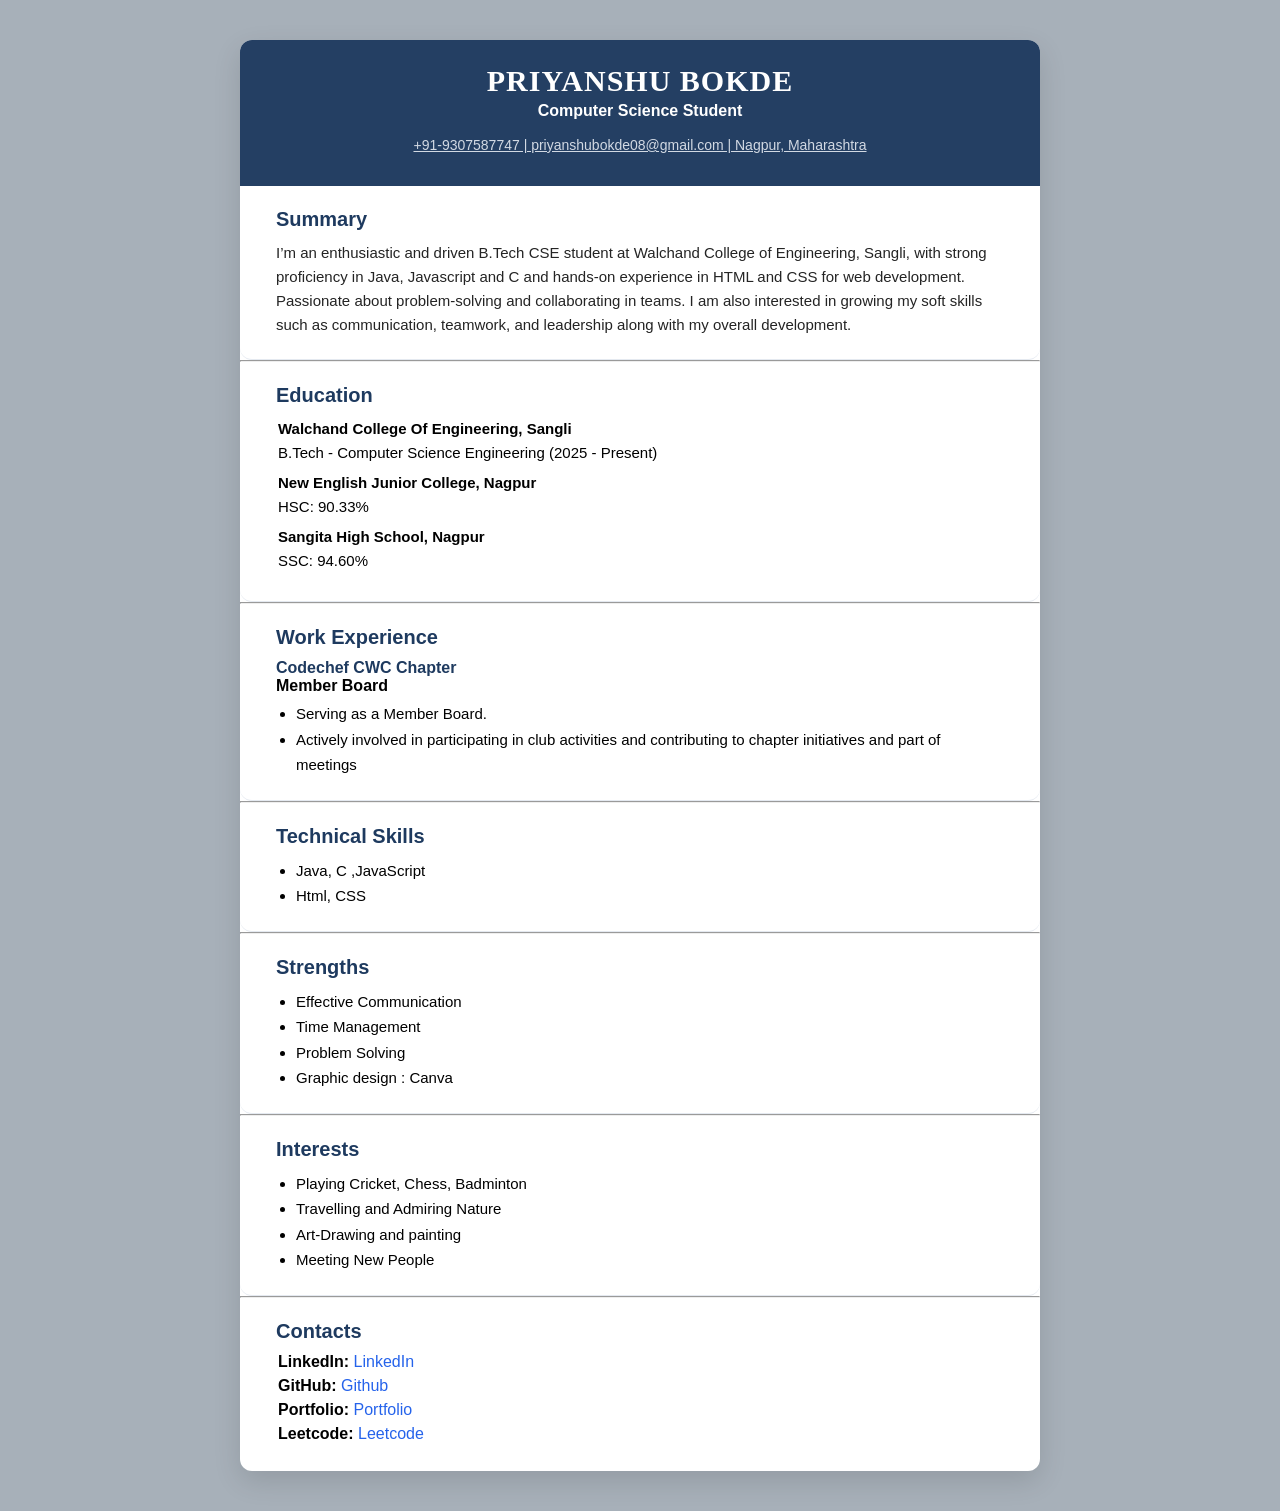
<file: index.html>
<!doctype html>
<html lang="en">
  <head>
    <meta charset="UTF-8" />
    <meta name="viewport" content="width=device-width, initial-scale=1.0" />
    <title>Document</title>
    <link rel="stylesheet" href="style.css" />
  </head> 
  <body>
    <div class="container">
      <div class="head">
        <div class="name">PRIYANSHU BOKDE</div>
        <div class="role">Computer Science Student</div>
        <div class="info">+91-9307587747 | priyanshubokde08@gmail.com | Nagpur, Maharashtra</div>
      </div>
      <section class="first">
        <div class="heading">Summary</div>
        <div class="context">
            I’m an enthusiastic and driven B.Tech CSE student at Walchand College of Engineering, Sangli, with
            strong proficiency in Java, Javascript and C and hands-on experience in HTML and CSS for web
            development. Passionate about problem-solving and collaborating in teams. I am also interested in
            growing my soft skills such as communication, teamwork, and leadership along with my overall
            development.
        </div>
      </section>
      <hr>
      <section>
        <div class="heading">Education</div>
        <div class="context">
        <p><b>Walchand College Of Engineering, Sangli</b><br>
        B.Tech - Computer Science Engineering (2025 - Present)</p>

        <p><b>New English Junior College, Nagpur</b><br>
        HSC: 90.33%</p>

        <p><b>Sangita High School, Nagpur</b><br>
        SSC: 94.60%</p></div>
    </section>
    <hr>
    <section class="work">
        <div class="heading">Work Experience</div>
        <div>Codechef CWC Chapter</div>
        <div><b>Member Board</b></div>
        <div class="list">
        <ul>
            <li>Serving as a Member Board.</li>
            <li>Actively involved in participating in club activities and contributing to chapter initiatives and part of meetings</li>
        </ul>
        </div>
    </section>
    <hr>
      <section>
        <div class="heading">Technical Skills</div>
        <div class="list">
        <ul>
            <li>Java, C ,JavaScript</li>
            <li>Html, CSS</li>
        </ul>
        </div>
    </section>
    <hr>
      <section>
        <div class="heading">Strengths</div>
        <div class="list">

            <ul>
                <li>Effective Communication </li>
                <li>Time Management</li>
                <li>Problem Solving</li>
                <li>Graphic design : Canva</li>
            </ul>

        </div>
    </section>
    <hr>
      <section>
        <div class="heading">Interests</div>
            <div class="list">
            <ul>
                <li>Playing Cricket, Chess, Badminton</li>
                <li>Travelling and Admiring Nature</li>
                <li>Art-Drawing and painting</li>
                <li>Meeting New People</li>
            </ul>
            </div>
    </section>
    <hr>
      <section>
        <div class="heading">Contacts</div>
        <p><b>LinkedIn:</b> <a href="https://linkedin.com/in/priyanshubokde">LinkedIn</a></p>
        <p><b>GitHub:</b> <a href="https://github.com/priyanshubokde08">Github</a></p>
        <p><b>Portfolio:</b> <a href="https://priyanshubokde08.github.io/mypage/">Portfolio</a></p>
        <p><b>Leetcode:</b> <a href="https://leetcode.com/u/Priyanshu_b45/">Leetcode</a></p>
    </section>
    </div>
  </body>
</html>
</file>
<file: style.css>
*{
    margin:0;
    padding:0;
    box-sizing:border-box;
    font-family:Tahoma, Geneva, Verdana, sans-serif;
    color:black;
}
body{
    background:#a7b0b9;
}
.container{
    width:800px;
    margin:40px auto;
    /* margin-left: 500px; */
    background:#ffffff;
    border-radius:12px;
    box-shadow:0 10px 28px rgba(0,0,0,0.12);
    overflow:hidden;
}
.container .head{
    background-color: #243f63;
    display:flex;
    flex-direction:column;
    align-items:center;
    justify-content:center;
    /* text-align:center; */
    padding:28px 15px;
    line-height:26px;
}
.name{
    font-size:30px;
    font-family: 'Times New Roman', Times, serif;
    font-weight:700;
    letter-spacing:1px;
    color:#ffffff;
}
.role{
    font-size:16px;
    font-weight:600;
    color:white;
    margin-top:4px;
}
.info{
    font-size:14px;
    color:#d2d9e3;
    margin-top:8px;
    text-decoration: underline;
}
section{
    padding:22px 36px;
    border-bottom:1px solid #e4e9f0;
    border-radius: 12px;
}
section:last-child{
    border-bottom:none;
}
.work > div:nth-child(2){
    font-weight:700;
    font-size:16px;
    color:#1e3a5f;
}
.heading{
    font-size:20px;
    font-weight:700;
    color:#1e3a5f;
    margin-bottom:10px;
}
.context{
    font-size:15px;
    line-height:1.6;
    color:#242424;
    /* font-weight: 400; */
}
.first .context{
    font-weight: 400;
}
.list{
    line-height:1.7;
    font-size:15px;
}
ul{
    padding-left:20px;
    margin-top:6px;
    font-weight: 500;
}

a{
    color:#2563eb;
    text-decoration:none;
    
}
a:hover{
    text-decoration:underline; 
    text-decoration-color: skyblue;

    /* hover box */
     /* border: 1px solid rgb(107, 129, 255);
     background-color: #2563eb;
     color: whitesmoke;
     padding: 2px 4px ;
     border-radius: 8px;
     margin: 4px 0; */
}
section p{
    margin:6px 2px;
}
</file>
